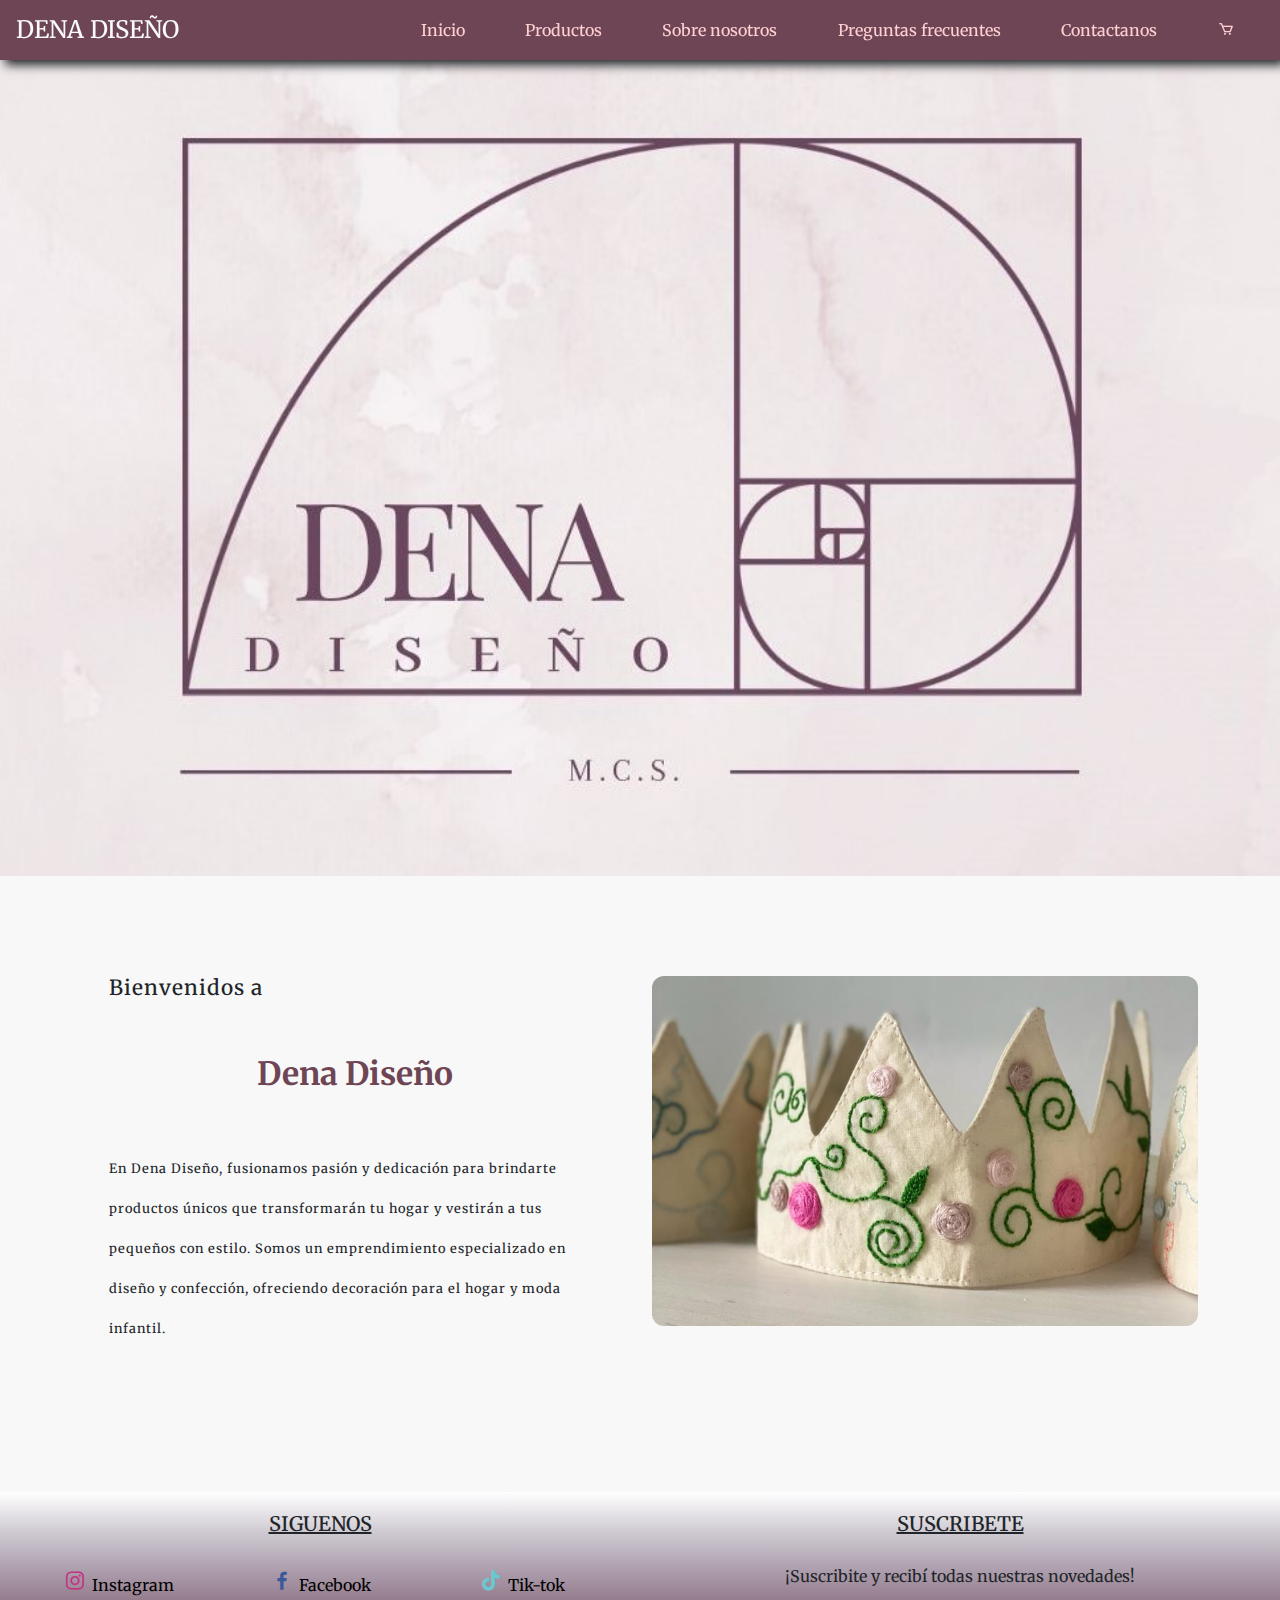
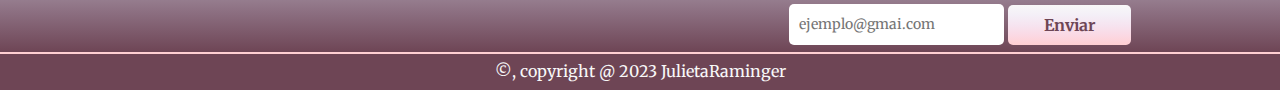
<file: index.html>
<!DOCTYPE html>
<html lang="en">

<head>
  <meta charset="UTF-8" />
  <meta name="viewport" content="width=device-width, initial-scale=1.0" />
  <!--Keywords-->
  <meta name="keywords"
    content="diseño de interiores, moda infantil, decoración para el hogar, productos de diseño, diseño creativo, estilo único, artículos decorativos, confección de alta calidad">
  <!--Descripcion-->
  <meta name="descripcion" content="Descubre la esencia única de Dena Diseño: moda infantil y decoración para el hogar. Calidad, creatividad y originalidad en cada detalle.
  ¡Bienvenido a Dena Diseño, donde la magia se encuentra en cada producto!">
  <!--link de iconos-->
  <link href="https://unpkg.com/boxicons@2.1.4/css/boxicons.min.css" rel="stylesheet" />
  <!--bootstrap-->
  <link rel="stylesheet" href="./css/bootstrap.css">
  <!--Favicon-->
  <link rel="shortcut icon" type="image/x-icon" href="./img/iconos/favicon.ico">
  <!--Animate css-->
  <link rel="stylesheet" href="https://cdnjs.cloudflare.com/ajax/libs/animate.css/4.1.1/animate.min.css" />
  <link href="https://unpkg.com/aos@2.3.1/dist/aos.css" rel="stylesheet">
  <!--link de css-->
  <link rel="stylesheet" href="./css/style.css" />
  <title>Inicio - Dena Diseño</title>
</head>

<body>
  <!--Empieza barra menu-->
  <nav class="container-fluid navegacion">
    <div class="animate__animated animate__backInDown logo">DENA DISEÑO</div>
    <!--menu mobile-->
    <input type="checkbox" id="check-menu">
    <ul class="nav">
      <li class="menu">
        <a href="./index.html">Inicio</a>
      </li>
      <li class="menu">
        <a href="./productos.html">Productos</a>
      </li>
      <li class="menu">
        <a href="./nosotros.html">Sobre nosotros</a>
      </li>
      <li class="menu">
        <a href="./preguntas.html">Preguntas frecuentes</a>
      </li>
      <li class="menu">
        <a href="./contacto.html">Contactanos</a>
      </li>
      <li class="menu">
        <a href="#"><i class="bx bx-cart"></i></a>
      </li>
    </ul>
    <label for="check-menu">
      <i class='bx bx-menu'></i>
    </label>
  </nav>

  <!--Empieza header-->
  <header class="container container-header">
    <img src="./img/logo.jpeg" alt="foto del logo Dena Diseño" title="foto del logo Dena Diseño" class="foto-logo" />
  </header>
  <section class="container presentacion">
    <div class="row">
      <div class="col-lg-6 col-md-6 col-sm-12 col-12">
        <h4 class="bienvenidos">Bienvenidos a</h4>
        <h1 class="titulo-2">Dena Diseño</h1>
        <p class="creacion">En Dena Diseño, fusionamos pasión y dedicación
          para brindarte productos únicos que transformarán tu hogar y vestirán
          a tus pequeños con estilo. Somos un emprendimiento especializado en diseño
          y confección, ofreciendo decoración para el hogar y moda infantil.</p>
      </div>
      <div class="col-lg-6 col-md-6 col-sm-12 col-12 contenido">
        <div class="img-productos">
        </div>
      </div>
    </div>
  </section>

  <!--Empieza footer-->
  <footer class="footer">
    <div class="container-fluid">
      <div class="row">
        <section class="col-lg-6 col-md-6 col-sm-12 col-12 siguenos">
          <h5>SIGUENOS</h5>
          <ul>
            <li class="link_item">
              <a href="https://instagram.com/dena.diseno.uy?igshid=YTQwZjQ0NmI0OA==" target="_blank"><i
                  class="bx bxl-instagram instagram--color"></i>Instagram</a>
            </li>
            <li class="link_item">
              <a href="https://www.facebook.com/dena.disenodeco?mibextid=ZbWKwL" target="_blank"><i
                  class="bx bxl-facebook facebook--color"></i>Facebook</a>
            </li>
            <li class="link_item">
              <a href="https://www.tiktok.com/@dena.dis?_t=8h42nXON04c&_r=1" target="_blank"><i
                  class="bx bxl-tiktok tiktok--color"></i>Tik-tok</a>
            </li>
          </ul>
        </section>

        <section class="col-lg-6 col-md-6 col-sm-12 col-12 suscribete">
          <h5>SUSCRIBETE</h5>
          <p class="registrarse">
            ¡Suscribite y recibí todas nuestras novedades!
          </p>

          <form action="" class="col-lg-12 col-md-12 col-sm-12 col-12 form-sub">
            <input type="email" name="email" placeholder="ejemplo@gmai.com" required />
            <button class="btn">Enviar</button>
          </form>
        </section>
      </div>
    </div>
  </footer>

  <section class="container-fluid">
    <div class="row">
      <div class="col-lg-12 col-md-12 col-sm-12 col-12 derecho-autor">
        <p class="autor">©, copyright @ 2023 JulietaRaminger</p>
      </div>
    </div>
  </section>

  <!--bootstrap js-->
  <script src="./js/bootstrap.js"></script>
  <script src="https://unpkg.com/aos@2.3.1/dist/aos.js"></script>
  <script>
    AOS.init();
  </script>
</body>

</html>
</file>
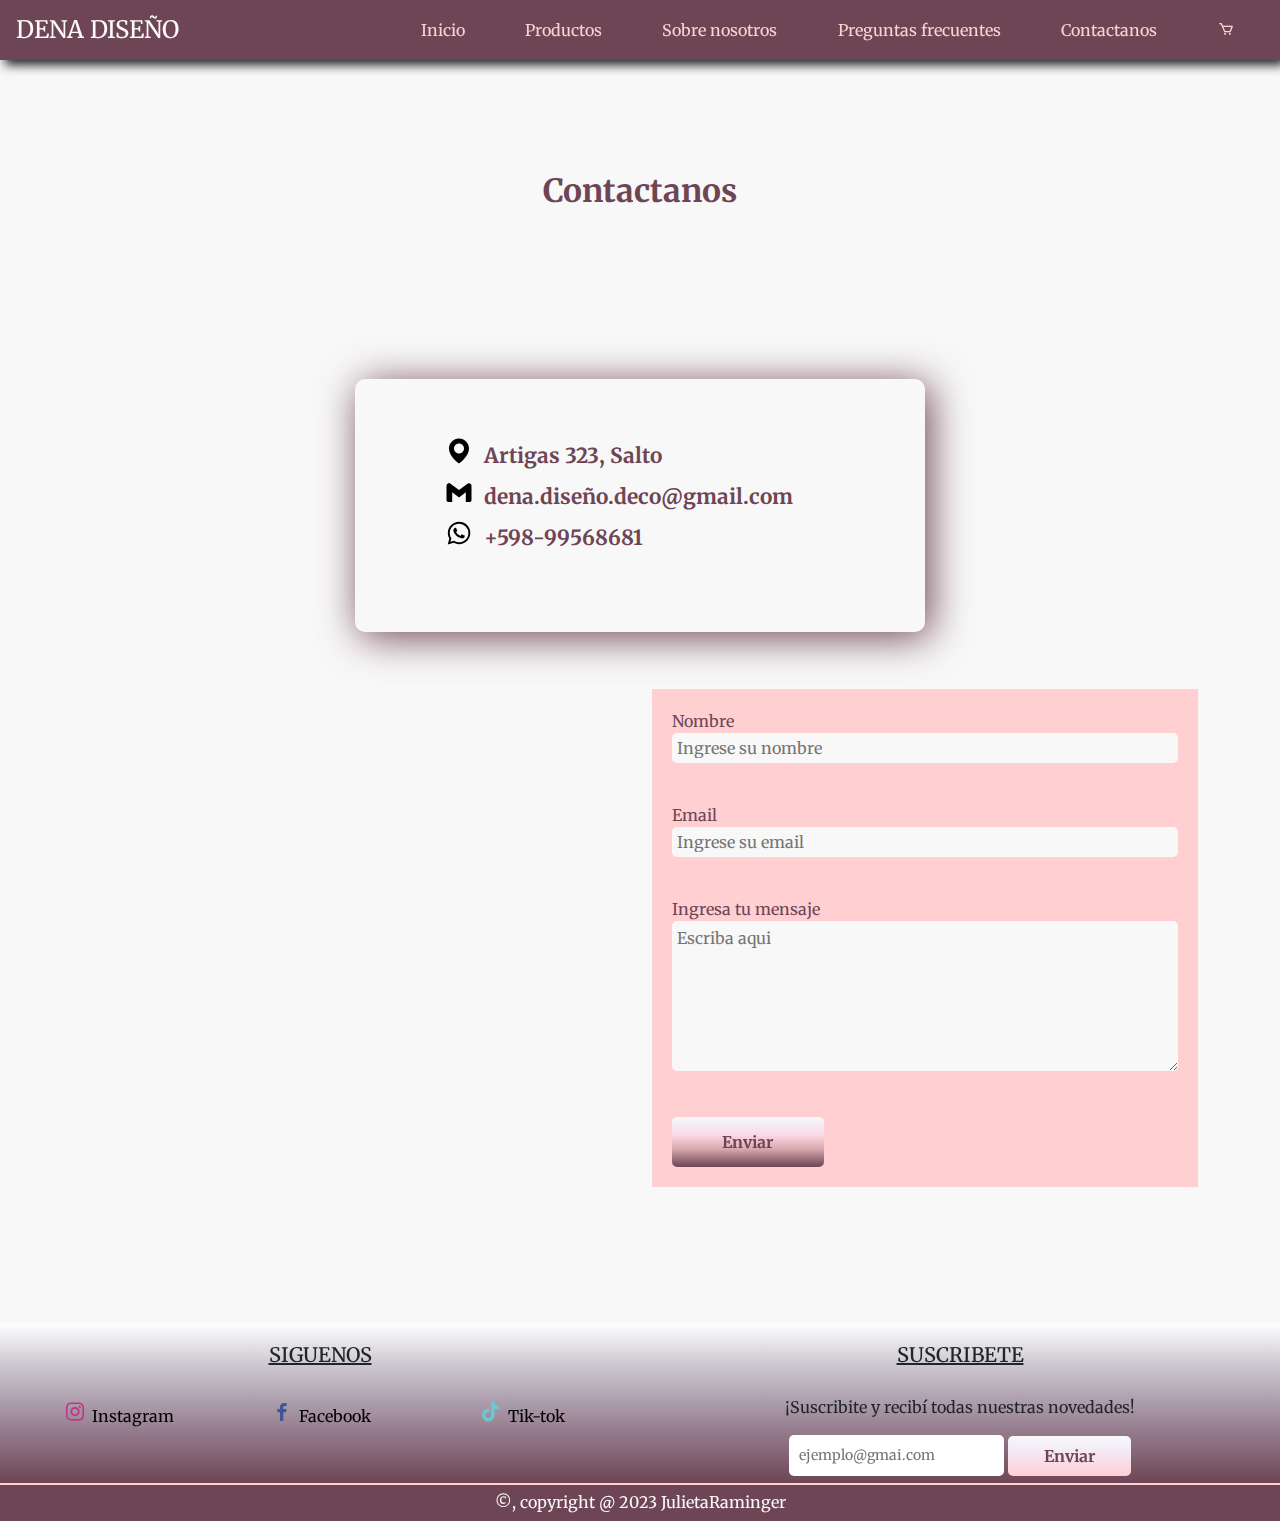
<file: contacto.html>
<!DOCTYPE html>
<html lang="en">

<head>
  <meta charset="UTF-8" />
  <meta name="viewport" content="width=device-width, initial-scale=1.0" />
  <!--Keywords-->
  <meta name="keywords"
    content="diseño de interiores, moda infantil, decoración para el hogar, productos de diseño, diseño creativo, estilo único, artículos decorativos, confección de alta calidad">
  <!--Descripcion-->
  <meta name="descripcion"
    content="Conéctate con Dena Diseño: Encuentra nuestros datos de contacto, dirección, teléfono y correo electrónico. Síguenos en redes sociales para estar al tanto de nuestras novedades. Localízanos fácilmente 
  en el mapa y descubre cómo contactarnos directamente. Estamos aquí para responder tus preguntas y atender tus necesidades. ¡Esperamos escucharte pronto!">
  <!--link de iconos-->
  <link href="https://unpkg.com/boxicons@2.1.4/css/boxicons.min.css" rel="stylesheet" />
  <!--bootstrap-->
  <link rel="stylesheet" href="./css/bootstrap.css">
  <!--Favicon-->
  <link rel="shortcut icon" type="image/x-icon" href="./img/iconos/favicon.ico">
  <!--Animate css-->
  <link rel="stylesheet" href="https://cdnjs.cloudflare.com/ajax/libs/animate.css/4.1.1/animate.min.css" />
  <link href="https://unpkg.com/aos@2.3.1/dist/aos.css" rel="stylesheet">
  <!--link de css-->
  <link rel="stylesheet" href="./css/style.css" />
  <title>Contacto - Dena Diseño</title>
</head>

<body>
  <!--Empieza barra menu-->
  <nav class="container-fluid navegacion">
    <div class="animate__animated animate__backInDown logo">DENA DISEÑO</div>
    <!--menu mobile-->
    <input type="checkbox" id="check-menu">
    <ul class="nav">
      <li class="menu">
        <a href="./index.html">Inicio</a>
      </li>
      <li class="menu">
        <a href="./productos.html">Productos</a>
      </li>
      <li class="menu">
        <a href="./nosotros.html">Sobre nosotros</a>
      </li>
      <li class="menu">
        <a href="./preguntas.html">Preguntas frecuentes</a>
      </li>
      <li class="menu">
        <a href="./contacto.html">Contactanos</a>
      </li>
      <li class="menu">
        <a href="#"><i class="bx bx-cart"></i></a>
      </li>
    </ul>
    <label for="check-menu">
      <i class='bx bx-menu'></i>
    </label>
  </nav>

  <!--Empieza contacto-->
  <section id="contacto" class="container">
    <h1 class="titulo-2">Contactanos</h1>
    <div class="row">
      <div class="col-lg-12 col-md-12 col-sm-12 col-12 info">
        <ul>
          <li class="item mapa">Artigas 323, Salto</li>
          <li class="item gmail">dena.diseño.deco@gmail.com</li>
          <li class="item whatsapp">+598-99568681</li>
        </ul>
      </div>
      <div class="col-lg-6 col-md-6 col-sm-12 col-12 map">
        <iframe
          src="https://www.google.com/maps/embed?pb=!1m18!1m12!1m3!1d3405.951425181728!2d-57.97477292453218!3d-31.38790287427492!2m3!1f0!2f0!3f0!3m2!1i1024!2i768!4f13.1!3m3!1m2!1s0x95adc2d2b2d5442b%3A0xda6da3d624f6db43!2sArtigas%20323%2C%2050000%20Salto%2C%20Departamento%20de%20Salto!5e0!3m2!1ses-419!2suy!4v1696883717269!5m2!1ses-419!2suy"
          width="400" height="500" style="border: 0" allowfullscreen="" loading="lazy"
          referrerpolicy="no-referrer-when-downgrade"></iframe>
      </div>

      <form action="" class="col-lg-6 col-md-6 col-sm-12 col-12">
        <div class="formulario">
          <label for="nombre">Nombre</label>
          <input type="text" id="nombre" name="nombre" placeholder="Ingrese su nombre" required />
        </div>
        <div class="formulario">
          <label for="email">Email</label>
          <input type="text" id="email" name="email" placeholder="Ingrese su email" required />
        </div>
        <div class="formulario">
          <label for="mensaje">Ingresa tu mensaje</label>
          <textarea name="mensaje" id="mensaje" cols="30" rows="10" placeholder="Escriba aqui" required></textarea>
        </div>
        <div class="formulario">
          <button class="boton-submit" type="submit" value="Enviar" required>Enviar</button>
        </div>
      </form>
    </div>
  </section>


  <!--Empieza footer-->
  <footer class="footer">
    <div class="container-fluid">
      <div class="row">
        <section class="col-lg-6 col-md-6 col-sm-12 col-12 siguenos">
          <h5>SIGUENOS</h5>
          <ul>
            <li class="link_item">
              <a href="https://instagram.com/dena.diseno.uy?igshid=YTQwZjQ0NmI0OA==" target="_blank"><i
                  class="bx bxl-instagram instagram--color"></i>Instagram</a>
            </li>
            <li class="link_item">
              <a href="https://www.facebook.com/dena.disenodeco?mibextid=ZbWKwL" target="_blank"><i
                  class="bx bxl-facebook facebook--color"></i>Facebook</a>
            </li>
            <li class="link_item">
              <a href="https://www.tiktok.com/@dena.dis?_t=8h42nXON04c&_r=1" target="_blank"><i
                  class="bx bxl-tiktok tiktok--color"></i>Tik-tok</a>
            </li>
          </ul>
        </section>

        <section class="col-lg-6 col-md-6 col-sm-12 col-12 suscribete">
          <h5>SUSCRIBETE</h5>
          <p class="registrarse">
            ¡Suscribite y recibí todas nuestras novedades!
          </p>

          <form action="" class="col-lg-12 col-md-12 col-sm-12 col-12 form-sub">
            <input type="email" name="email" placeholder="ejemplo@gmai.com" required />
            <button class="btn">Enviar</button>
          </form>
        </section>
      </div>
    </div>
  </footer>

  <section class="container-fluid">
    <div class="row">
      <div class="col-lg-12 col-md-12 col-sm-12 col-12 derecho-autor">
        <p class="autor">©, copyright @ 2023 JulietaRaminger</p>
      </div>
    </div>
  </section>

  <!--bootstrap js-->
  <script src="./js/bootstrap.js"></script>
  <script src="https://unpkg.com/aos@2.3.1/dist/aos.js"></script>
  <script>
    AOS.init();
  </script>
</body>

</html>
</file>
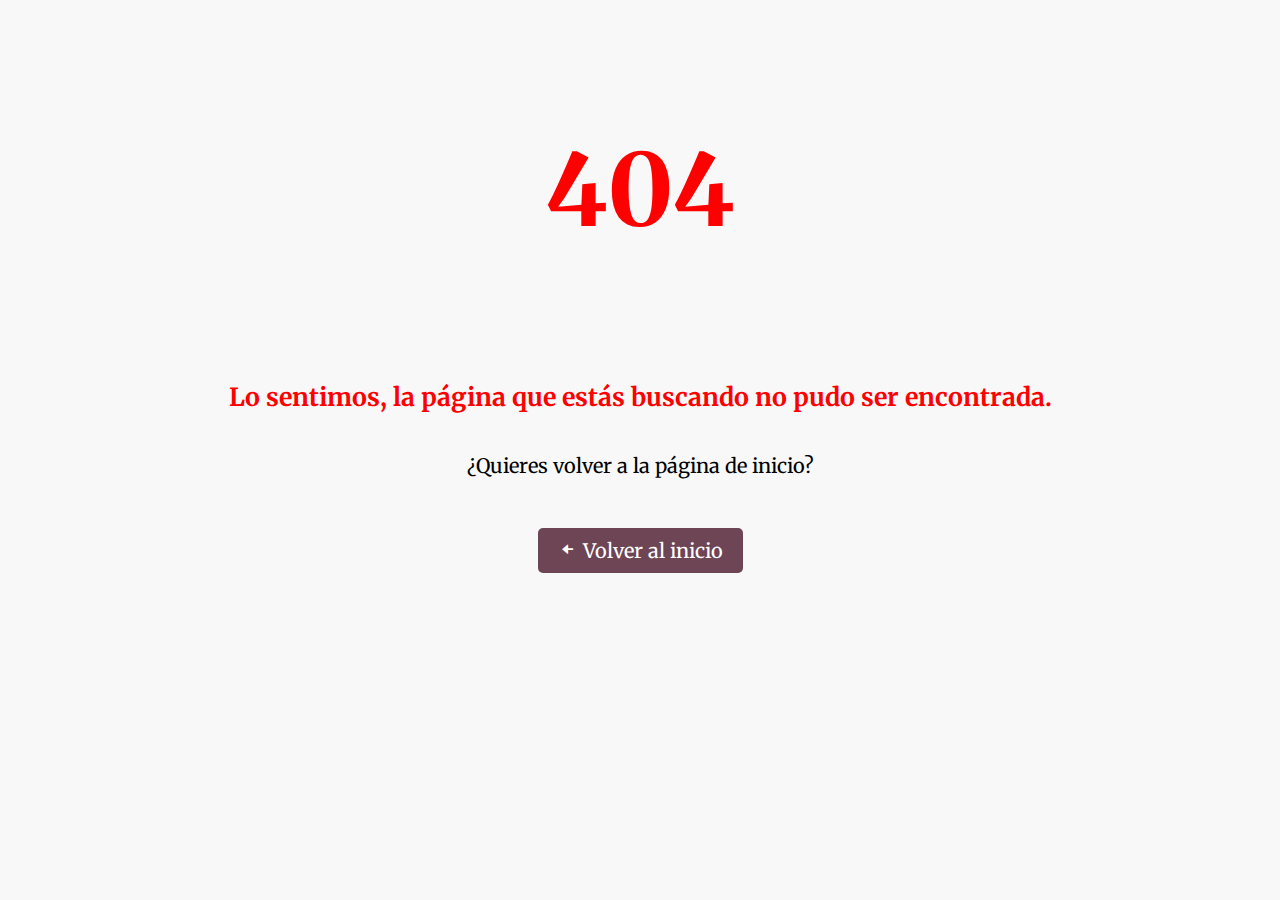
<file: error-404.html>
<!DOCTYPE html>
<html lang="en">
<head>
    <meta charset="UTF-8">
    <meta name="viewport" content="width=device-width, initial-scale=1.0">
    <!--link de iconos-->
    <link href="https://unpkg.com/boxicons@2.1.4/css/boxicons.min.css" rel="stylesheet" />
    <!--link de css-->
    <link rel="stylesheet" href="./css/style.css" />
    <title>Error 404 - Página no encontrada</title>
</head>
<body>
    <div class="container">
        <h1 class="titulo-404">404</h1>
        <h2 class="error">Lo sentimos, la página que estás buscando no pudo ser encontrada.</h2>
        <p class="volver">¿Quieres volver a la página de inicio?</p>
        <div class="button-container">
            <a class="button" href="/"><i class='bx bxs-left-arrow-alt'></i> Volver al inicio</a>
        </div>
    </div>
</body>
</html>
</file>
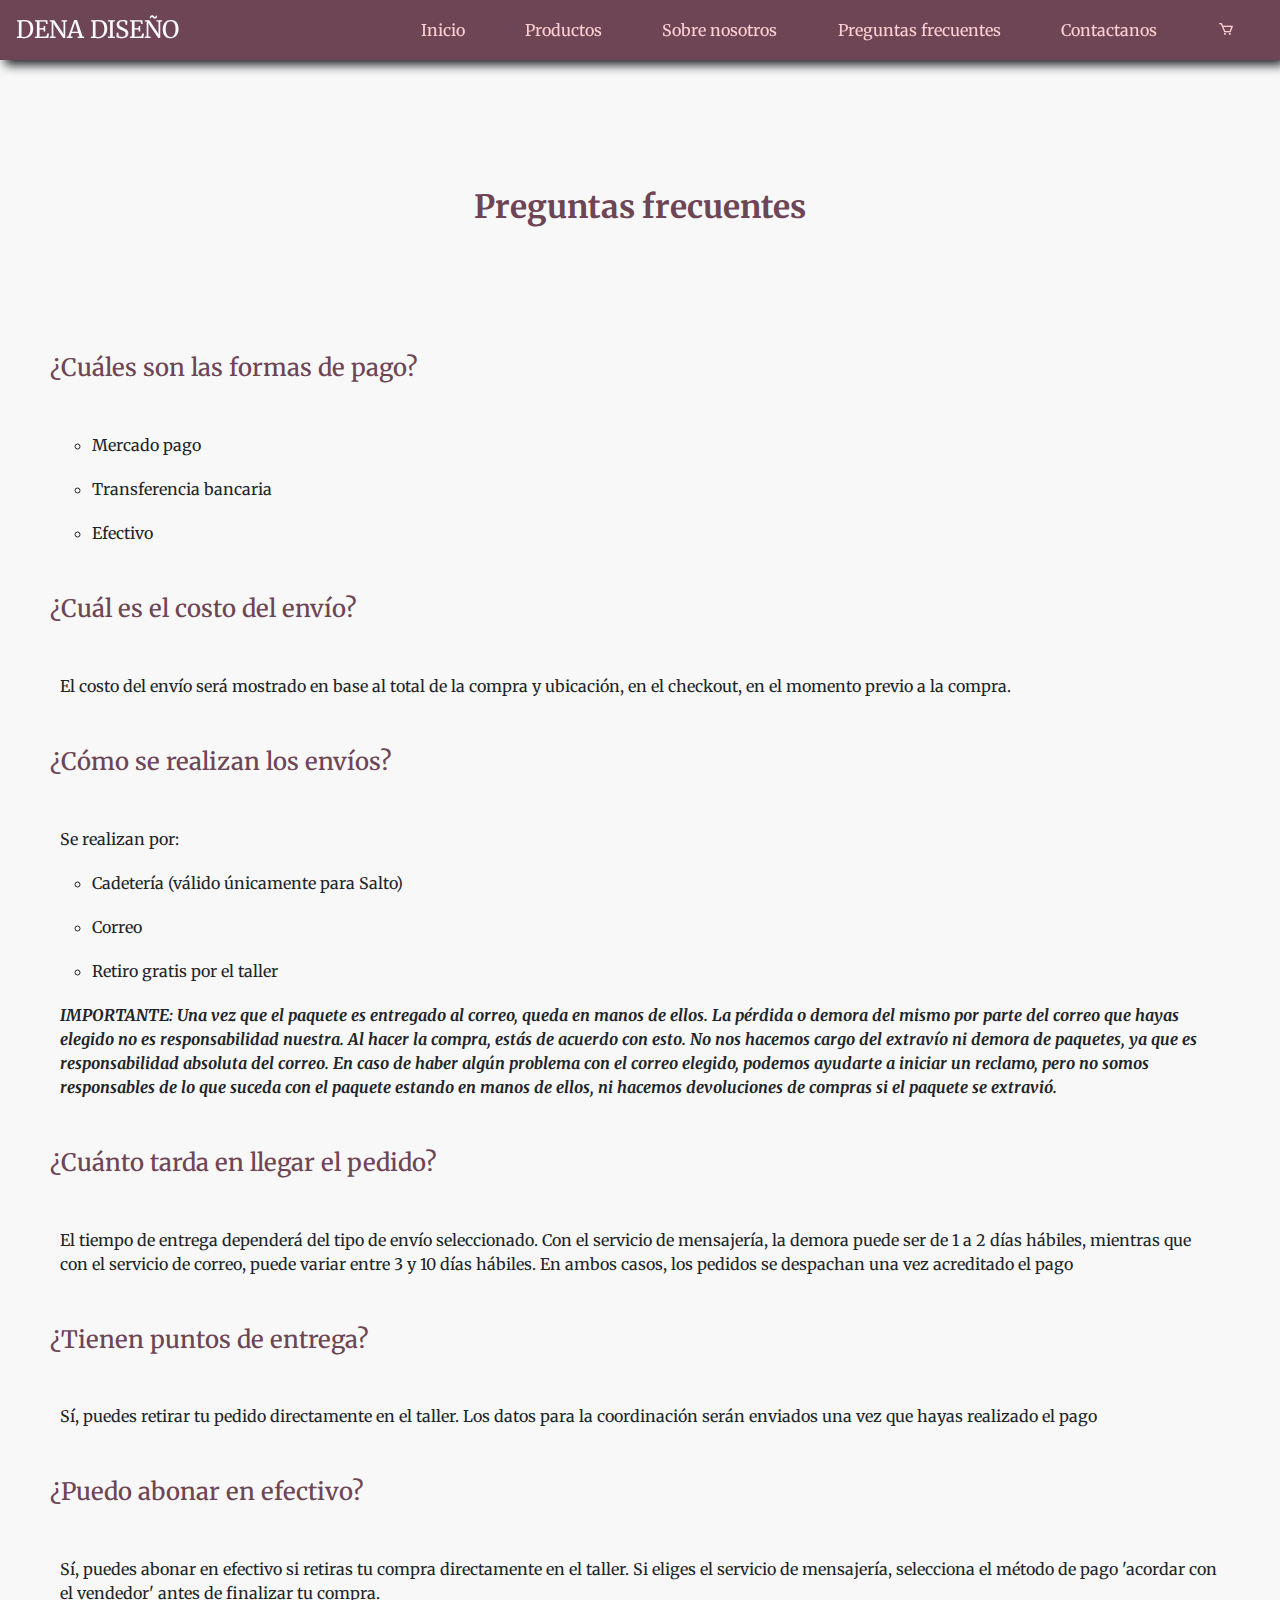
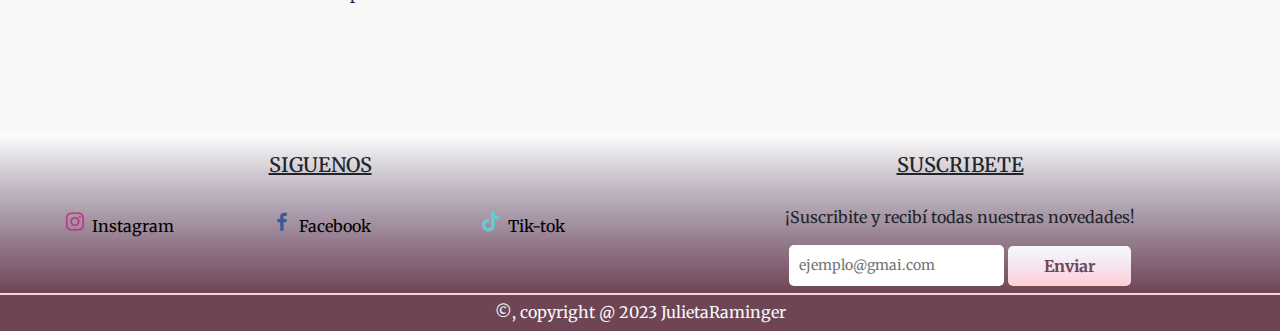
<file: preguntas.html>
<!DOCTYPE html>
<html lang="en">

<head>
  <meta charset="UTF-8" />
  <meta name="viewport" content="width=device-width, initial-scale=1.0" />
  <!--Keywords-->
  <meta name="keywords"
    content="diseño de interiores, moda infantil, decoración para el hogar, productos de diseño, diseño creativo, estilo único, artículos decorativos, confección de alta calidad">
  <!--Descripcion-->
  <meta name="descripcion"
    content="Dena Diseño: Descubre nuestras formas de pago, costos de envío y el proceso de entregas. Importante: Al entregarse al correo, la responsabilidad recae en ellos.
      No asumimos extravíos ni demoras, pero estamos aquí para ayudarte con reclamos. Además, conoce nuestros puntos de entrega y opciones para abonar.">
  <!--link de iconos-->
  <link href="https://unpkg.com/boxicons@2.1.4/css/boxicons.min.css" rel="stylesheet" />
  <!--bootstrap-->
  <link rel="stylesheet" href="./css/bootstrap.css">
  <!--Favicon-->
  <link rel="shortcut icon" type="image/x-icon" href="./img/iconos/favicon.ico">
  <!--Animate css-->
  <link rel="stylesheet" href="https://cdnjs.cloudflare.com/ajax/libs/animate.css/4.1.1/animate.min.css" />
  <link href="https://unpkg.com/aos@2.3.1/dist/aos.css" rel="stylesheet">
  <!--link de css-->
  <link rel="stylesheet" href="./css/style.css" />
  <title>Preguntas - Dena Diseño</title>
</head>

<body>
  <!--Empieza barra menu-->
  <nav class="container-fluid navegacion">
    <div class="animate__animated animate__backInDown logo">DENA DISEÑO</div>
    <!--menu mobile-->
    <input type="checkbox" id="check-menu">
    <ul class="nav">
      <li class="menu">
        <a href="./index.html">Inicio</a>
      </li>
      <li class="menu">
        <a href="./productos.html">Productos</a>
      </li>
      <li class="menu">
        <a href="./nosotros.html">Sobre nosotros</a>
      </li>
      <li class="menu">
        <a href="./preguntas.html">Preguntas frecuentes</a>
      </li>
      <li class="menu">
        <a href="./contacto.html">Contactanos</a>
      </li>
      <li class="menu">
        <a href="#"><i class="bx bx-cart"></i></a>
      </li>
    </ul>
    <label for="check-menu">
      <i class='bx bx-menu'></i>
    </label>
  </nav>

  <!--Empieza preguntas frecuentes-->
  <section id="preguntas">
    <h1 class="titulo-2">Preguntas frecuentes</h1>
    <h4 class="pregunta">¿Cuáles son las formas de pago?</h4>
    <ul>
      <li class="list">Mercado pago</li>
      <li class="list">Transferencia bancaria</li>
      <li class="list">Efectivo</li>
    </ul>
    <h4 class="pregunta">¿Cuál es el costo del envío?</h4>
    <p class="respuesta">
      El costo del envío será mostrado en base al total de la compra y
      ubicación, en el checkout, en el momento previo a la compra.
    </p>
    <h4 class="pregunta">¿Cómo se realizan los envíos?</h4>
    <p class="respuesta">Se realizan por:</p>
    <ul>
      <li class="list">Cadetería (válido únicamente para Salto)</li>
      <li class="list">Correo</li>
      <li class="list">Retiro gratis por el taller</li>
    </ul>
    <p class="importante">
      IMPORTANTE: Una vez que el paquete es entregado al correo, queda en manos de ellos.
      La pérdida o demora del mismo por parte del correo que hayas elegido no es responsabilidad nuestra.
      Al hacer la compra, estás de acuerdo con esto. No nos hacemos cargo del extravío ni demora de paquetes,
      ya que es responsabilidad absoluta del correo. En caso de haber algún problema con el correo elegido,
      podemos ayudarte a iniciar un reclamo, pero no somos responsables de lo que suceda con el paquete
      estando en manos de ellos, ni hacemos devoluciones de compras si el paquete se extravió.
    </p>
    <h4 class="pregunta">¿Cuánto tarda en llegar el pedido?</h4>
    <p class="respuesta">
      El tiempo de entrega dependerá del tipo de envío seleccionado. Con el servicio de mensajería,
      la demora puede ser de 1 a 2 días hábiles, mientras que con el servicio de correo, puede variar
      entre 3 y 10 días hábiles. En ambos casos, los pedidos se despachan una vez acreditado el pago
    </p>
    <h4 class="pregunta">¿Tienen puntos de entrega?</h4>
    <p class="respuesta">
      Sí, puedes retirar tu pedido directamente en el taller.
      Los datos para la coordinación serán enviados una vez que hayas realizado el pago
    </p>
    <h4 class="pregunta">¿Puedo abonar en efectivo?</h4>
    <p class="respuesta">
      Sí, puedes abonar en efectivo si retiras tu compra directamente en el taller.
      Si eliges el servicio de mensajería, selecciona el método de pago 'acordar con
      el vendedor' antes de finalizar tu compra.
    </p>
  </section>


  <!--Empieza footer-->
  <footer class="footer">
    <div class="container-fluid">
      <div class="row">
        <section class="col-lg-6 col-md-6 col-sm-12 col-12 siguenos">
          <h5>SIGUENOS</h5>
          <ul>
            <li class="link_item">
              <a href="https://instagram.com/dena.diseno.uy?igshid=YTQwZjQ0NmI0OA==" target="_blank"><i
                  class="bx bxl-instagram instagram--color"></i>Instagram</a>
            </li>
            <li class="link_item">
              <a href="https://www.facebook.com/dena.disenodeco?mibextid=ZbWKwL" target="_blank"><i
                  class="bx bxl-facebook facebook--color"></i>Facebook</a>
            </li>
            <li class="link_item">
              <a href="https://www.tiktok.com/@dena.dis?_t=8h42nXON04c&_r=1" target="_blank"><i
                  class="bx bxl-tiktok tiktok--color"></i>Tik-tok</a>
            </li>
          </ul>
        </section>

        <section class="col-lg-6 col-md-6 col-sm-12 col-12 suscribete">
          <h5>SUSCRIBETE</h5>
          <p class="registrarse">
            ¡Suscribite y recibí todas nuestras novedades!
          </p>

          <form action="" class="col-lg-12 col-md-12 col-sm-12 col-12 form-sub">
            <input type="email" name="email" placeholder="ejemplo@gmai.com" required />
            <button class="btn">Enviar</button>
          </form>
        </section>
      </div>
    </div>
  </footer>

  <section class="container-fluid">
    <div class="row">
      <div class="col-lg-12 col-md-12 col-sm-12 col-12 derecho-autor">
        <p class="autor">©, copyright @ 2023 JulietaRaminger</p>
      </div>
    </div>
  </section>

  <!--bootstrap js-->
  <script src="./js/bootstrap.js"></script>
  <script src="https://unpkg.com/aos@2.3.1/dist/aos.js"></script>
  <script>
    AOS.init();
  </script>
</body>

</html>
</file>
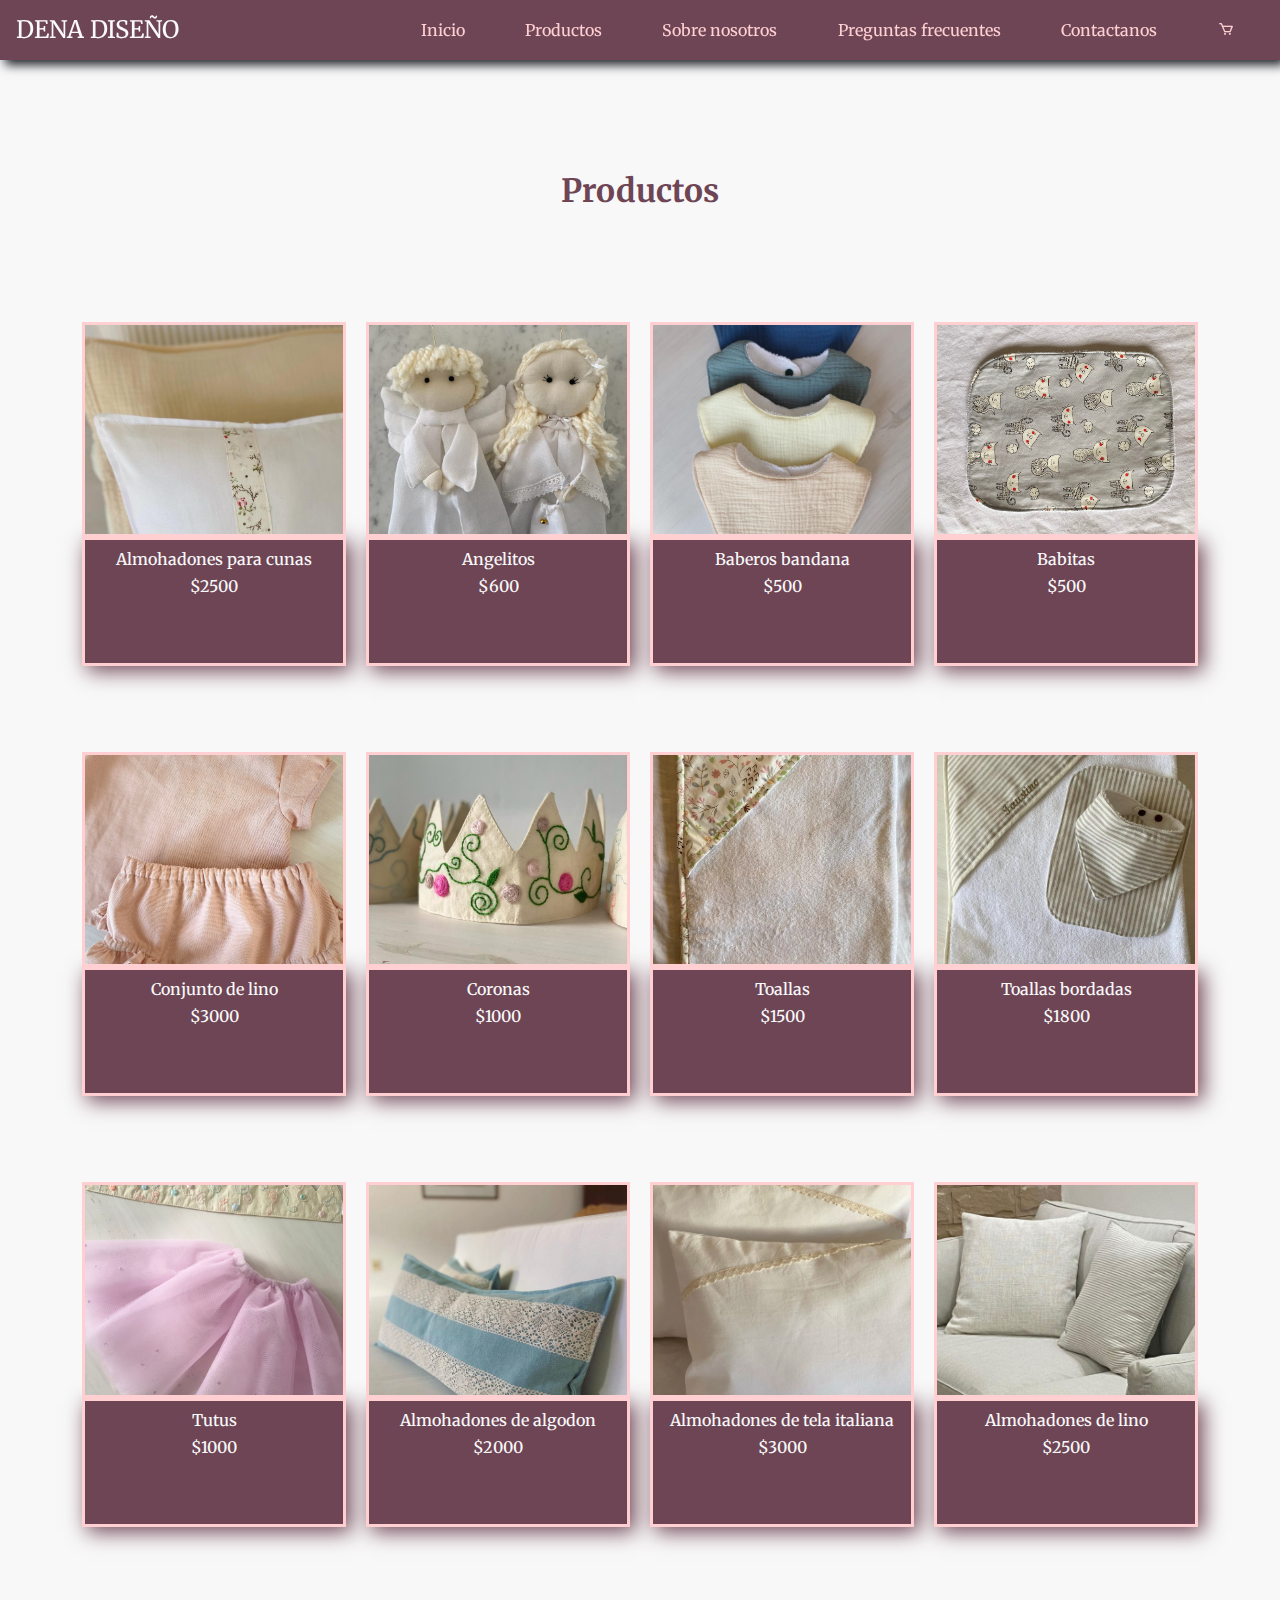
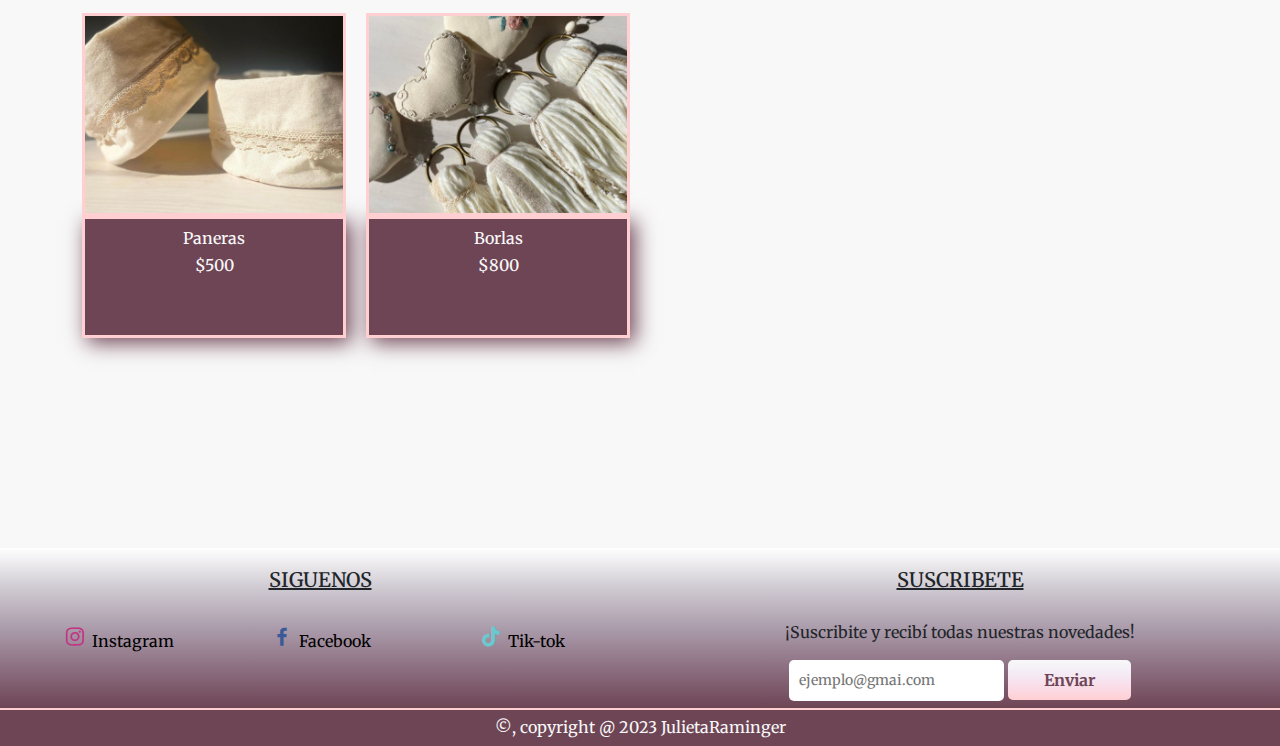
<file: productos.html>
<!DOCTYPE html>
<html lang="en">

<head>
  <meta charset="UTF-8" />
  <meta name="viewport" content="width=device-width, initial-scale=1.0" />
  <!--Keywords-->
  <meta name="keywords"
    content="diseño de interiores, moda infantil, decoración para el hogar, productos de diseño, diseño creativo, estilo único, artículos decorativos, confección de alta calidad">
  <!--Descripcion-->
  <meta name="descripcion"
    content="Dena Diseño: Expertos en productos excepcionales para niños y el hogar. Desde toallas y babitas hasta almohadones y accesorios decorativos, fusionamos calidad y creatividad.
    Destacamos en diseño infantil y decoración hogareña con estilo único y funcionalidad. Descubre la esencia de Dena Diseño en cada pieza.">
  <!--link de iconos-->
  <link href="https://unpkg.com/boxicons@2.1.4/css/boxicons.min.css" rel="stylesheet" />
  <!--bootstrap-->
  <link rel="stylesheet" href="./css/bootstrap.css">
  <!--Favicon-->
  <link rel="shortcut icon" type="image/x-icon" href="./img/iconos/favicon.ico">
  <!--Animate css-->
  <link rel="stylesheet" href="https://cdnjs.cloudflare.com/ajax/libs/animate.css/4.1.1/animate.min.css" />
  <link href="https://unpkg.com/aos@2.3.1/dist/aos.css" rel="stylesheet">
  <!--link de css-->
  <link rel="stylesheet" href="./css/style.css" />
  <title>Productos - Dena Diseño</title>
</head>

<body>
  <!--Empieza barra menu-->
  <nav class="container-fluid navegacion">
    <div class="animate__animated animate__backInDown logo">DENA DISEÑO</div>
    <!--menu mobile-->
    <input type="checkbox" id="check-menu">
    <ul class="nav">
      <li class="menu">
        <a href="./index.html">Inicio</a>
      </li>
      <li class="menu">
        <a href="./productos.html">Productos</a>
      </li>
      <li class="menu">
        <a href="./nosotros.html">Sobre nosotros</a>
      </li>
      <li class="menu">
        <a href="./preguntas.html">Preguntas frecuentes</a>
      </li>
      <li class="menu">
        <a href="./contacto.html">Contactanos</a>
      </li>
      <li class="menu">
        <a href="#"><i class="bx bx-cart"></i></a>
      </li>
    </ul>
    <label for="check-menu">
      <i class='bx bx-menu'></i>
    </label>
  </nav>


  <!--Empieza productos-->
  <section class="container productos">
    <h1 class="titulo-2">Productos</h1>
    <div class="row">
      <div class="col-lg-12 col-md-12 col-sm-12 col-12 galeria">
        <div class="foto"><img src="./img/productos/almohadones para cunas1.jpeg" alt="Almohadones para cunas de varios colores y texturas"
            title="Foto de almohadones para cunas" />
          <div class="descripcion">
            <h2>Almohadones para cunas</h2>
            <h3>$2500</h3>
          </div>
        </div>

        <div class="foto"><img src="./img/productos/angelitos1.jpeg" alt="Angelitos protectores" title="Foto de angelitos protectores" />
          <div class="descripcion">
            <h2>Angelitos</h2>
            <h3>$600</h3>
          </div>
        </div>

        <div class="foto"><img src="./img/productos/babero bandana1.jpeg" alt="Baberos bandana de varios colores" title="Foto de baberos bandana" />
          <div class="descripcion">
            <h2>Baberos bandana</h2>
            <h3>$500</h3>
          </div>
        </div>

        <div class="foto"><img src="./img/productos/babita1.jpeg" alt="Babitas de toallas, super absorbentes" title="Foto de babitas" />
          <div class="descripcion">
            <h2>Babitas</h2>
            <h3>$500</h3>
          </div>
        </div>

        <div class="foto"><img src="./img/productos/conjunto lino1.jpeg" alt="Conjunto de lino para niñas, en varios colores"
            title="Foto de conjunto para bebé de lino" />
          <div class="descripcion">
            <h2>Conjunto de lino</h2>
            <h3>$3000</h3>
          </div>
        </div>

        <div class="foto"><img src="./img/productos/corona1.jpeg" alt="Coronas bordadas para niñas" title="Foto de coronas para niñas" />
          <div class="descripcion">
            <h2>Coronas</h2>
            <h3>$1000</h3>
          </div>
        </div>

        <div class="foto"><img src="./img/productos/toalla1.jpeg" alt="Toallas para niños, super absorbentes" title="Foto de toallas para niños" />
          <div class="descripcion">
            <h2>Toallas</h2>
            <h3>$1500</h3>
          </div>
        </div>

        <div class="foto"><img src="./img/productos/toallas bordadas.jpeg" alt="Toallas para niños, super absorbentes, con bordado personalizado"
            title="Foto de toallas boradas" />
          <div class="descripcion">
            <h2>Toallas bordadas</h2>
            <h3>$1800</h3>
          </div>
        </div>

        <div class="foto"><img src="./img/productos/tutu1.jpeg" alt="Tutus para niñas" title="Foto de tutus para niñas" />
          <div class="descripcion">
            <h2>Tutus</h2>
            <h3>$1000</h3>
          </div>
        </div>

        <div class="foto"><img src="./img/productos/Almohadones tela algodon.jpeg" alt="Almohadones tela algodon"
            title="Foto de almohadones de algodon" />
          <div class="descripcion">
            <h2>Almohadones de algodon</h2>
            <h3>$2000</h3>
          </div>
        </div>

        <div class="foto"><img src="./img/productos/Almohadones tela italiana.jpeg" alt="Almohadones tela italiana"
            title="Foto de almohadones tela italiana" />
          <div class="descripcion">
            <h2>Almohadones de tela italiana</h2>
            <h3>$3000</h3>
          </div>
        </div>

        <div class="foto"><img src="./img/productos/Almohadones tela lino.jpeg" alt="Almohadones tela lino"
            title="Foto de almohadones tela de lino" />
          <div class="descripcion">
            <h2>Almohadones de lino</h2>
            <h3>$2500</h3>
          </div>
        </div>

        <div class="foto"><img src="./img/productos/Paneras.jpeg" alt="Paneras de tela" title="Foto de paneras" />
          <div class="descripcion">
            <h2>Paneras</h2>
            <h3>$500</h3>
          </div>
        </div>

        <div class="foto"><img src="./img/productos/Borlas.jpeg" alt="Borlas decorativas" title="Foto de borlas" />
          <div class="descripcion">
            <h2>Borlas</h2>
            <h3>$800</h3>
          </div>
        </div>
      </div>
    </div>
  </section>

  <!--Empieza footer-->
  <footer class="footer">
    <div class="container-fluid">
      <div class="row">
        <section class="col-lg-6 col-md-6 col-sm-12 col-12 siguenos">
          <h5>SIGUENOS</h5>
          <ul>
            <li class="link_item">
              <a href="https://instagram.com/dena.diseno.uy?igshid=YTQwZjQ0NmI0OA==" target="_blank"><i
                  class="bx bxl-instagram instagram--color"></i>Instagram</a>
            </li>
            <li class="link_item">
              <a href="https://www.facebook.com/dena.disenodeco?mibextid=ZbWKwL" target="_blank"><i
                  class="bx bxl-facebook facebook--color"></i>Facebook</a>
            </li>
            <li class="link_item">
              <a href="https://www.tiktok.com/@dena.dis?_t=8h42nXON04c&_r=1" target="_blank"><i
                  class="bx bxl-tiktok tiktok--color"></i>Tik-tok</a>
            </li>
          </ul>
        </section>

        <section class="col-lg-6 col-md-6 col-sm-12 col-12 suscribete">
          <h5>SUSCRIBETE</h5>
          <p class="registrarse">
            ¡Suscribite y recibí todas nuestras novedades!
          </p>

          <form action="" class="col-lg-12 col-md-12 col-sm-12 col-12 form-sub">
            <input type="email" name="email" placeholder="ejemplo@gmai.com" required />
            <button class="btn">Enviar</button>
          </form>
        </section>
      </div>
    </div>
  </footer>

  <section class="container-fluid">
    <div class="row">
      <div class="col-lg-12 col-md-12 col-sm-12 col-12 derecho-autor">
        <p class="autor">©, copyright @ 2023 JulietaRaminger</p>
      </div>
    </div>
  </section>

  <!--bootstrap js-->
  <script src="./js/bootstrap.js"></script>
  <script src="https://unpkg.com/aos@2.3.1/dist/aos.js"></script>
  <script>
    AOS.init();
  </script>

</body>

</html>
</file>
<file: css/style.css>
@import url("https://fonts.googleapis.com/css2?family=Merriweather:wght@300&display=swap");
.navegacion {
  background-color: #6e4555;
}

a {
  color: #ffcfd2;
}
a:hover {
  color: rgb(250, 250, 250);
}

.logo {
  color: rgb(250, 250, 250);
}

h1 {
  color: #6e4555;
}

.foto img {
  border: 3px solid #ffcfd2;
}
.foto img:hover {
  box-shadow: 5px 5px 20px #6e4555;
}

.descripcion {
  color: #f8f8f8;
  background-color: #6e4555;
  box-shadow: 5px 5px 20px #6e4555;
  border: 3px solid #ffcfd2;
}

.pregunta {
  color: #6e4555;
}

.info {
  background-color: #f8f8f8;
  box-shadow: 5px 5px 40px #6e4555;
  color: #6e4555;
}

.formulario {
  background-color: #ffcfd2;
  color: #6e4555;
}

.footer {
  background-image: linear-gradient(to bottom, #ffffff, #cfcad2, #ab9cab, #8c6f81, #6e4555);
}

.derecho-autor {
  color: #f8f8f8;
  background-color: #6e4555;
  border-top: 2px solid #ffcfd2;
}

/*Botones*/
.boton-submit {
  background-image: linear-gradient(to bottom, #f8f8f8, #f5f1f7, #f5eaf4, #f7e1ee, #fbd9e4, #f0c9d3, #e4b9c2, #d9aab1, #bd8f99, #a27681, #885d6b, #6e4555);
  color: #6e4555;
}
.boton-submit:hover {
  color: #6e4555;
  box-shadow: 5px 5px 20px #6e4555;
}

.btn {
  background-image: linear-gradient(to bottom, #f8f8f8, #f4eff7, #f6e4f0, #fbd9e4, #ffcfd2);
  color: #6e4555;
}
.btn:hover {
  color: #6e4555;
  box-shadow: 5px 5px 20px #f8f8f8;
}

.titulo-1 {
  font-size: 1rem;
}

.titulo-2 {
  font-size: 2rem;
}

.titulo-3 {
  font-size: 3rem;
}

/*Usando each*/
.mapa {
  background-image: url("../img/iconos/mapa.png");
  background-repeat: no-repeat;
  padding: 5px 40px;
}

.gmail {
  background-image: url("../img/iconos/gmail.png");
  background-repeat: no-repeat;
  padding: 5px 40px;
}

.whatsapp {
  background-image: url("../img/iconos/whatsapp.png");
  background-repeat: no-repeat;
  padding: 5px 40px;
}

/*Usando map*/
.instagram--color {
  color: #C13584;
}

.facebook--color {
  color: #3b5998;
}

.tiktok--color {
  color: #69C9D0;
}

* {
  margin: 0;
  padding: 0;
  box-sizing: border-box;
}

body {
  background-color: #f8f8f8;
  font-family: "Merriweather", serif;
}

h1 {
  margin: 10% 0%;
  text-align: center;
  font-weight: bold;
}

/*Comienza barra de menu*/
.navegacion {
  padding: 0 1rem;
  height: 60px;
  width: 100%;
  position: sticky;
  top: 0;
  z-index: 10;
  display: flex;
  align-items: center;
  justify-content: space-between;
  box-shadow: 5px 5px 10px;
  /*menu mobile*/
}
.navegacion .logo {
  font-size: 1.5rem;
  padding: 20px 0px;
}
.navegacion .nav {
  display: flex;
  list-style: none;
  width: 70%;
  padding: 0;
  margin: 0;
  align-items: center;
  justify-content: space-around;
}
.navegacion .nav .menu:hover {
  transform: scale(1.09);
}
.navegacion .nav .menu a {
  position: relative;
  list-style: none;
  text-decoration: none;
}
.navegacion .nav .menu a:active {
  border-radius: 5px;
  box-shadow: 5px 5px 20px #f8f8f8;
}
.navegacion #check-menu,
.navegacion .navegacion,
.navegacion label {
  display: none;
}
.navegacion .navegacion,
.navegacion label,
.navegacion .bx-menu {
  font-size: 1.8rem;
}

/*Comienza inicio*/
.container-header {
  max-width: 100%;
  min-width: 100px;
  margin: 0;
  padding: 0;
}
.container-header .foto-logo {
  width: 100%;
}

.presentacion .bienvenidos {
  margin-top: 100px;
  letter-spacing: 1px;
  font-size: 1.3rem;
  padding: 0 5%;
}
.presentacion .creacion {
  margin-top: 15px;
  letter-spacing: 1px;
  font-size: 0.8rem;
  line-height: 2.5rem;
  padding: 0 5%;
}
.presentacion .img-productos {
  height: 350px;
  width: 100%;
  margin-top: 100px;
  border-radius: 12px;
  background-image: url(../img/productos/corona1.jpeg);
  background-position: center;
  background-size: cover;
  animation: galeria 30s infinite;
}

@keyframes galeria {
  0%, 100% {
    background-image: url(../img/productos/corona1.jpeg);
  }
  12.5% {
    background-image: url(../img/productos/babero\ triangulo1.jpeg);
  }
  25% {
    background-image: url(../img/productos/Borlas.jpeg);
  }
  37.5% {
    background-image: url(../img/productos/angelitos1.jpeg);
  }
  50% {
    background-image: url(../img/productos/Almohadones\ tela\ algodon.jpeg);
  }
  62.5% {
    background-image: url(../img/productos/Almohadones\ tela\ lino.jpeg);
  }
  75% {
    background-image: url(../img/productos/Paneras.jpeg);
  }
  87.5% {
    background-image: url(../img/productos/Almohadones\ tela\ italiana.jpeg);
  }
}
/*productos*/
.productos {
  height: 100%;
  width: 100%;
  position: relative;
}
.productos .galeria {
  display: grid;
  grid-template-columns: repeat(4, 1fr);
  gap: 0px 20px;
}
.productos .foto img {
  height: 50%;
  width: 100%;
  object-fit: cover;
}
.productos .foto img:hover {
  transform: scale(1.03);
}
.productos .descripcion {
  height: 30%;
  width: 100%;
  padding: 10px;
}
.productos .descripcion h2 {
  font-size: 1rem;
  text-align: center;
}
.productos .descripcion h3 {
  font-size: 1rem;
  text-align: center;
}

/*Cominza sobre nosotros*/
#nosotros {
  height: 100%;
  width: 100%;
  text-align: center;
}
#nosotros .parrafo {
  padding: 5% 2%;
  text-align: center;
  letter-spacing: 1px;
}
#nosotros video {
  padding: 5% 20%;
}
#nosotros .taller {
  margin: 5% 0;
}
#nosotros .taller .carousel-inner img {
  width: 100%;
  max-height: 500px;
}
#nosotros .taller .carousel-inner {
  height: 450px;
}
#nosotros .parrafo-pie {
  padding: 0% 5%;
  text-align: center;
  letter-spacing: 1px;
}

/*Comienza preguntas frecuentes*/
#preguntas {
  height: 100%;
  width: 100%;
}
#preguntas .pregunta {
  margin: 50px;
}
#preguntas ul .list {
  margin: 20px 60px;
  list-style: circle;
}
#preguntas .respuesta {
  margin: 20px 60px;
}
#preguntas .importante {
  margin: 20px 60px;
  font-style: italic;
  font-weight: bold;
}

/*Comienza contacto*/
#contacto {
  height: 100%;
  width: 100%;
}

.info {
  border-radius: 10px;
  width: 50%;
  margin: 5% 25%;
  padding: 5%;
  display: flex;
  font-weight: bold;
}
.info ul {
  width: 100%;
  list-style-type: none;
}
.info ul .item {
  width: 80%;
  font-size: 1.3rem;
}

.formulario {
  width: 100%;
  padding: 20px;
}
.formulario input {
  height: 40%;
  width: 100%;
  padding: 5px;
  background-color: #f8f8f8;
  border: none;
  border-radius: 5px;
  outline: none;
}
.formulario input:focus {
  background-color: lightgray;
}

textarea {
  height: 150px;
  width: 100%;
  padding: 5px;
  outline: none;
  background-color: #f8f8f8;
  border: none;
  border-radius: 5px;
}
textarea:focus {
  background-color: #f8f8f8;
}

/*Comienza footer*/
.footer {
  height: 160px;
  width: 100%;
  margin-top: 100px;
  margin-top: 10%;
}
.footer h5 {
  text-decoration: underline;
  padding: 20px 0px;
  text-align: center;
}
.footer ul .link_item a {
  color: black;
  cursor: pointer;
  text-decoration: none;
}
.footer .registrarse {
  text-align: center;
}

.col-lg-6 .col-md-6 .col-sm-12 .col-12 .siguenos {
  width: 100%;
}
.col-lg-6 .col-md-6 .col-sm-12 .col-12 .suscribete {
  width: 100%;
}

.siguenos ul {
  display: flex;
  padding: 5px 5px;
}

ul .link_item {
  width: 100%;
  padding: 0;
  font-size: 1rem;
  text-align: center;
  list-style-type: none;
}
ul .link_item:hover {
  transform: scale(1.09);
}
ul .link_item a i.bx {
  margin-right: 5px;
  font-size: 150%;
}

.form-sub {
  width: 100%;
  text-align: center;
}
.form-sub input {
  padding: 10px;
  border: none;
  border-radius: 5px;
  outline: none;
  font-size: 14px;
}

.derecho-autor {
  width: 100%;
}
.derecho-autor .autor {
  height: 20px;
  text-align: center;
  padding: 5px 0px;
}

/*Pagina Error*/
.titulo-404 {
  color: red;
  font-size: 100px;
  margin-top: 10%;
}

.error {
  color: red;
  text-align: center;
  font-size: 25px;
}

.volver {
  text-align: center;
  font-size: 20px;
  padding: 40px 0;
}

.button-container {
  margin-top: 10px;
  display: flex;
  justify-content: center;
}

.button {
  display: inline-block;
  padding: 10px 20px;
  font-size: 20px;
  background-color: #6e4555;
  color: #fff;
  text-decoration: none;
  border-radius: 5px;
}

.button:hover {
  background-color: #ffcfd2;
  color: #6e4555;
}

/*Botones*/
.boton, .boton-submit, .btn {
  border: none;
  font-weight: bold;
  border-radius: 5px;
  text-align: center;
}

.boton-submit {
  width: 30%;
  height: 50px;
}
.boton-submit:hover {
  transform: scale(1.03);
}

.btn {
  width: 20%;
  height: 40px;
  text-align: center;
}
.btn:hover {
  transform: scale(1.03);
}

@media screen and (max-width: 768px) {
  /*Menu de navegacion*/
  .navegacion label {
    display: block;
    padding: 0% 5%;
  }
  .navegacion .nav {
    display: none;
    padding: 15%;
    font-size: 1.5rem;
  }
  .navegacion #check-menu:checked ~ .nav {
    background-color: rgba(8, 8, 8, 0.858);
    display: flex;
    width: 100%;
    height: 100vh;
    right: 0;
    left: 0%;
    position: absolute;
    top: 60px;
    flex-direction: column;
    justify-content: start;
    align-items: center;
  }
  .menu {
    padding: 10px 0;
  }
  .menu a {
    color: #f8f8f8;
    text-decoration: none;
    letter-spacing: 1px;
  }
  .bx-menu {
    color: #f8f8f8;
  }
  /*Comienza productos*/
  .productos .galeria {
    grid-template-columns: repeat(3, 1fr);
  }
  /*sobre nosotros*/
  .taller {
    padding: 0% 10%;
  }
  div#carousel.carousel-inner {
    max-height: 600px;
  }
  /*comienza contacto*/
  .info {
    width: 60%;
    margin: 5% 20%;
  }
  .info ul {
    padding: 0;
  }
  .info ul .item {
    width: 80%;
    font-size: 16px;
  }
  .map {
    padding: 20px 20px;
  }
  .map iframe {
    width: 100%;
    height: 80%;
    margin: 15% 0%;
    padding: 10px 10px;
  }
  /*Comienza footer*/
  .footer {
    height: 400px;
  }
  .footer h5 {
    padding: 20px 50px;
    text-align: justify;
  }
  .footer .suscribete {
    width: 100%;
  }
  .footer .registrarse {
    padding: 0px 50px;
    text-align: justify;
  }
  .siguenos {
    width: 100%;
  }
  .siguenos ul {
    display: block;
    padding: 0;
    width: 100%;
  }
  ul .link_item {
    padding: 5px 50px;
    font-size: 16px;
    text-align: justify;
  }
  .form-sub {
    text-align: justify;
    padding: 5px 50px;
  }
}
@media screen and (max-width: 576px) {
  .presentacion .bienvenidos {
    margin-top: 50px;
    text-align: center;
  }
  .presentacion .creacion {
    text-align: center;
  }
  .presentacion .img-productos {
    margin-top: 0px;
    width: 100%;
    height: 400px;
  }
  /*Productos*/
  .productos .galeria {
    grid-template-columns: repeat(2, 1fr);
  }
  /*comienza sobre nosotros*/
  div#carousel.carousel-inner {
    max-height: 700px;
  }
  /*Comienza preguntas frecuentes*/
  #preguntas {
    padding: 0px;
  }
  #preguntas .pregunta {
    margin: 40px 30px;
    text-align: center;
  }
  #preguntas ul .list {
    margin: 20px 30px;
  }
  #preguntas .respuesta {
    text-align: center;
    margin: 20px 30px;
  }
  #preguntas .importante {
    margin: 20px 30px;
  }
  /*comienza contacto*/
  .info {
    width: 80%;
    margin: 5% 10%;
  }
  .info ul {
    padding: 0;
  }
  .info ul .item {
    font-size: 16px;
    margin-left: 0;
  }
}
@media screen and (max-width: 400px) {
  .menu {
    padding: 15px 0;
  }
  .menu a {
    letter-spacing: 0px;
  }
  /*productos*/
  .productos .galeria {
    grid-template-columns: repeat(2, 1fr);
  }
  /*comienza sobre nosotros*/
  div#carousel.carousel-inner {
    max-height: 300px;
  }
  /*Comienza preguntas frecuentes*/
  #preguntas {
    padding: 0px;
  }
  #preguntas .pregunta {
    margin: 40px 30px;
    text-align: center;
  }
  #preguntas ul .list {
    margin: 20px 30px;
  }
  #preguntas .respuesta {
    text-align: center;
    margin: 20px 30px;
  }
  #preguntas .importante {
    margin: 20px 30px;
  }
  /*comienza contacto*/
  .info {
    width: 90%;
    margin: 5% 5%;
  }
  .info ul {
    padding: 0;
  }
  .info ul .item {
    font-size: 16px;
    margin-left: 0;
  }
  .map iframe {
    width: 90%;
    height: auto;
    margin: 5% 5%;
  }
  .formulario {
    width: 100%;
    margin: 0;
  }
  /*comienza footer*/
  .footer {
    height: 410px;
  }
  .footer h5 {
    text-align: center;
  }
  .footer .registrarse {
    text-align: center;
  }
  ul .link_item {
    text-align: center;
  }
  .form-sub {
    width: 100%;
    text-align: center;
    padding: 0;
  }
}

/*# sourceMappingURL=style.css.map */
</file>
